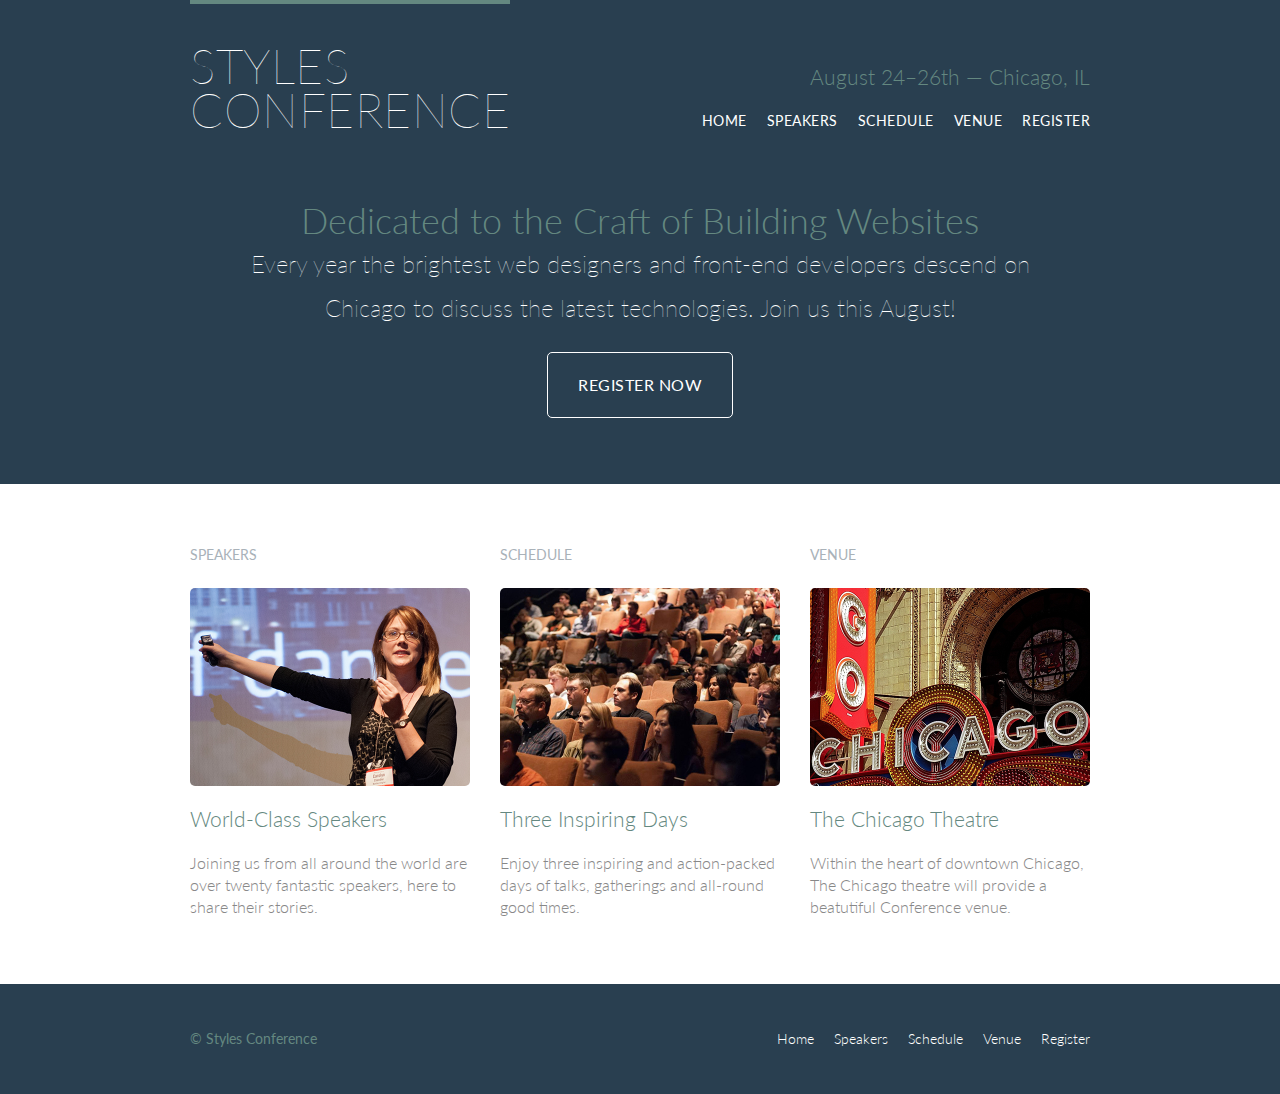
<file: index.html>
<!DOCTYPE html>
<html lang="en">
  <head>
    <meta charset="utf-8"/>
    <link rel="Stylesheet" href="assets/stylesheets/main.css" />
    <link rel="stylesheet"
  href="http://fonts.googleapis.com/css?family=Lato:100,300,400">
    <title>Styles Conference</title>
  </head>
  <body>

    <!--Header-->

    <header class="primary-header container group">
      <h1 class="logo">
        <a href="index.html"> Styles <br> Conference</a>
     </h1>
     
       <h3 class="tagline">August 24&ndash;26th &mdash; Chicago, IL</h3>

       <nav class="nav primary-nav">
        <ul>
            <li><a href="index.html">Home</a></li><!--
            --><li><a href="speakers.html">Speakers</a></li><!--
            --><li><a href="schedule.html">Schedule</a></li><!--
            --><li><a href="venue.html">Venue</a></li><!--
            --><li><a href="register.html">Register</a></li>
        </ul>
       </nav>
    
    </header>

    <!--Hero-->

    <section class="hero container">
        <h2>Dedicated to the Craft of Building Websites</h2>
        <p>
          Every year the brightest web designers and front-end developers descend on Chicago to discuss the latest technologies. Join us this August!
       </p>

       <a class="btn btn-alt" href="register.html">Register Now</a>

    </section>

    <!--Teasers-->

    <section class="row">
      <div class="grid">

      <!--Speakers-->

        <section class="teaser col-1-3">

            <h5>Speakers</h5>
            
             <a href="speakers.html">
              <img src="assets/images/home/speakers.jpg" alt="Professional Speaker"/>
               <h3>World-Class Speakers</h3>
           </a>

            <p>Joining us from all around the world are over twenty fantastic speakers, here to share their stories.</p>
        </section><!--

          Schedule

        --><section class="teaser col-1-3">
              
              <h5>Schedule</h5>
            <a href="schedule.html">
              <img src="assets/images/home/schedule.jpg" alt="Conference Schedule" />
               
               <h3>Three Inspiring Days</h3>
           </a>

            <p>Enjoy three inspiring and action-packed days of talks, gatherings and all-round good times.</p>
        </section><!--

          Venue

        --><section class="teaser col-1-3">

          <h5>Venue</h5>
          
            <a href="venue.html">
               <img src="assets/images/home/venue.jpg" alt="Conference Venue" />
               <h3>The Chicago Theatre</h3>
            </a>
            <p>Within the heart of downtown Chicago, The Chicago theatre will provide a beatutiful Conference venue.</p>
        </section>

        </div>
    </section>

    <!--Footer-->
    <footer class="primary-footer container group">

        <small>&copy; Styles Conference</small>

        <nav class="nav">
          <ul>
            <li><a href="index.html">Home</a></li><!--
            --><li><a href="speakers.html">Speakers</a></li><!--
            --><li><a href="schedule.html">Schedule</a></li><!--
            --><li><a href="venue.html">Venue</a></li><!--
            --><li><a href="register.html">Register</a></li>
          </ul>
        </nav>

    </footer>
  
</body>

</html>
</file>
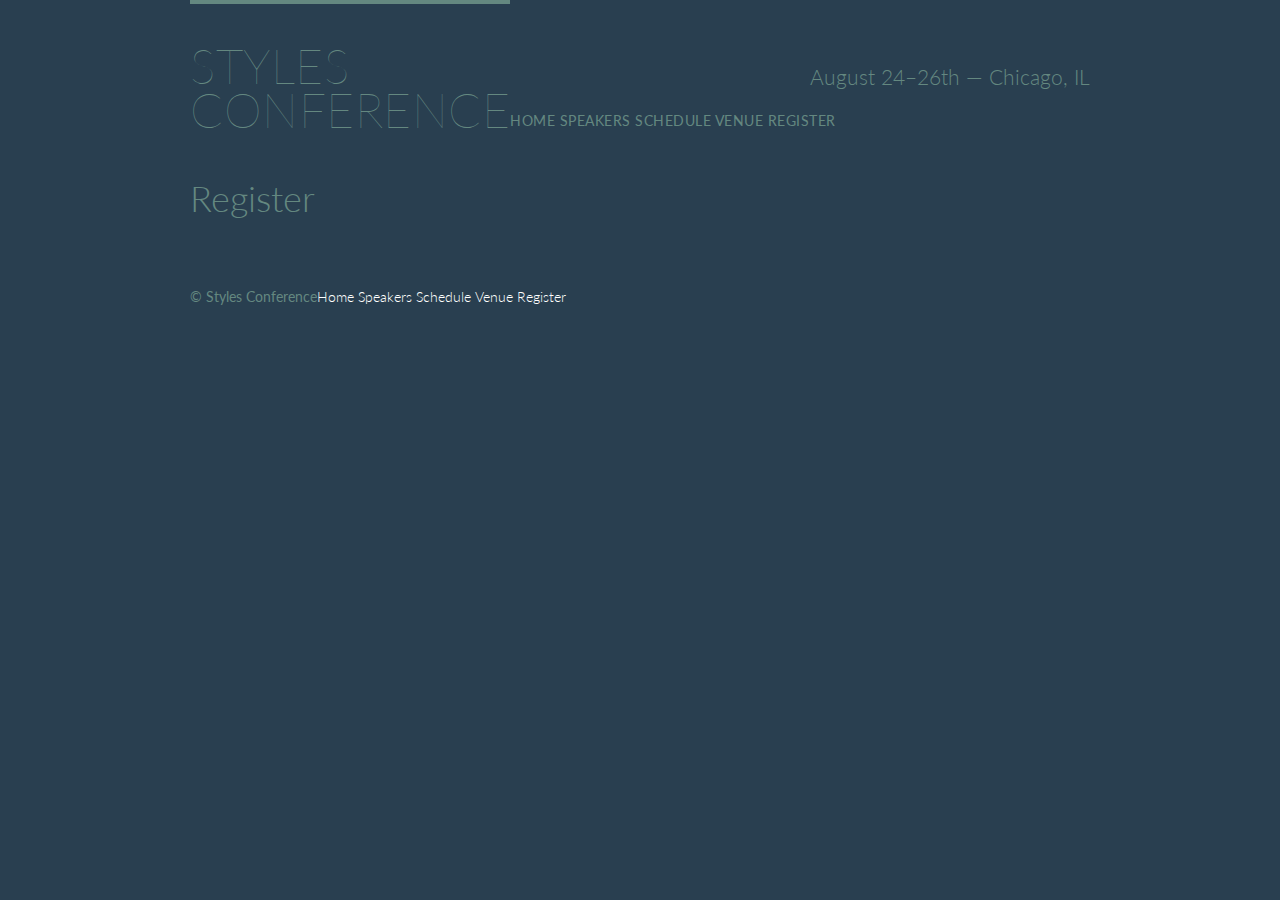
<file: register.html>
<!DOCTYPE html>
<html lang="en">

  <head>
    <meta charset="utf-8">
    <title>Styles Conference</title>
    <link rel="stylesheet" href="assets/stylesheets/main.css">
    <link rel="stylesheet"
  href="http://fonts.googleapis.com/css?family=Lato:100,300,400">
  </head>

  <body>

    <!-- Header -->

    <header class="container group">

      <h1 class="logo">
        <a href="index.html">Styles <br> Conference</a>
      </h1>

      <h3 class="tagline">August 24&ndash;26th &mdash; Chicago, IL</h3>

      <nav class="primary-nav">
        <a href="index.html">Home</a>
        <a href="speakers.html">Speakers</a>
        <a href="schedule.html">Schedule</a>
        <a href="venue.html">Venue</a>
        <a href="register.html">Register</a>
      </nav>

    </header>

    <!-- Main content -->

    <section class="container">

         <h1>Register</h1>

    </section>

    <!-- Footer -->

    <footer class="primary-footer container group">

      <small>&copy; Styles Conference</small>

      <nav>
        <a href="index.html">Home</a>
        <a href="speakers.html">Speakers</a>
        <a href="schedule.html">Schedule</a>
        <a href="venue.html">Venue</a>
        <a href="register.html">Register</a>
      </nav>

    </footer>

  </body>
</html>
</file>
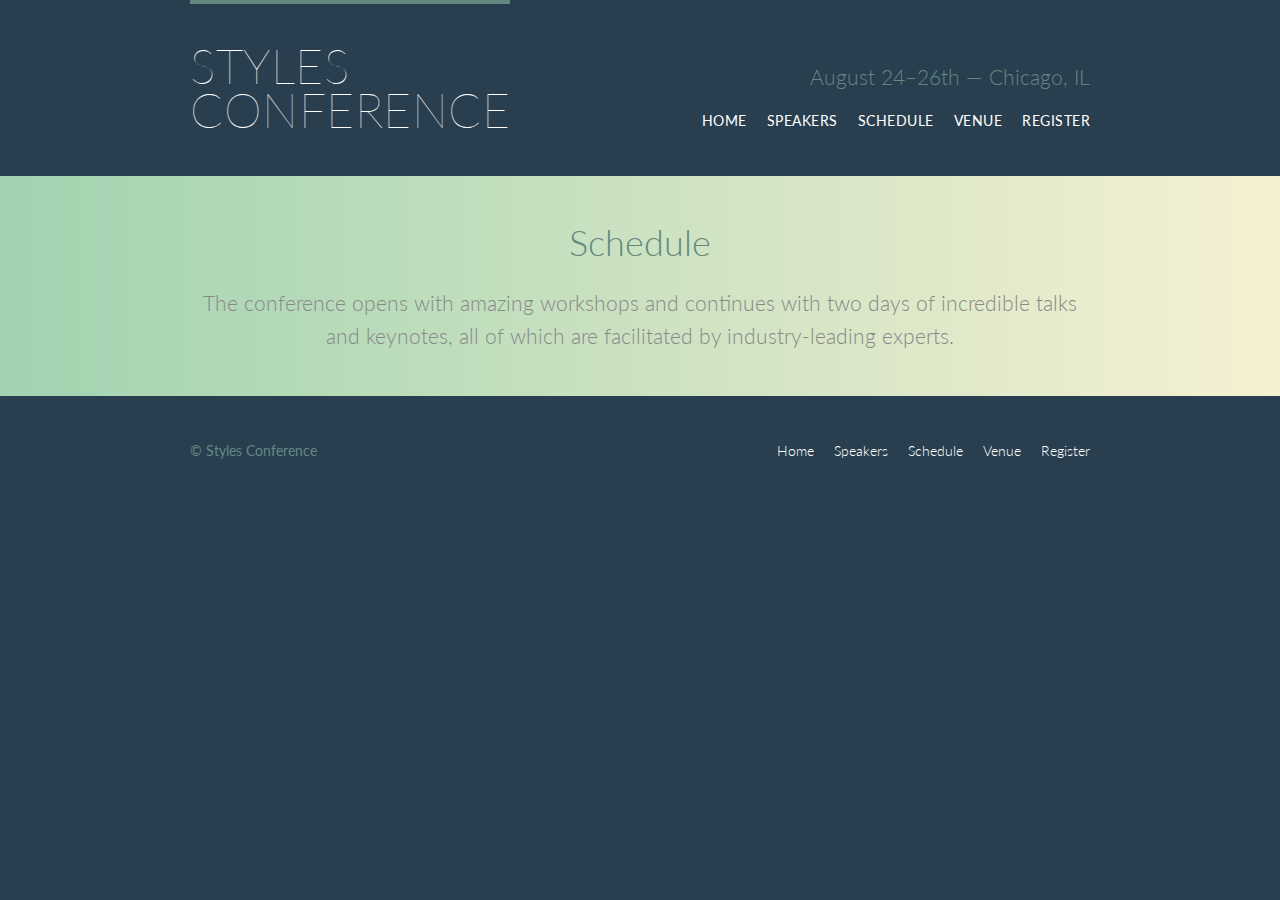
<file: schedule.html>
<!DOCTYPE html>
<html lang="en">

  <head>
    <meta charset="utf-8">
    <title>Styles Conference</title>
    <link rel="stylesheet" href="assets/stylesheets/main.css">
    <link rel="stylesheet"
  href="http://fonts.googleapis.com/css?family=Lato:100,300,400">
  </head>

  <body>

    <!-- Header -->

    <header class="primary-header container group">

      <h1 class="logo">
        <a href="index.html">Styles <br> Conference</a>
      </h1>

      <h3 class="tagline">August 24&ndash;26th &mdash; Chicago, IL</h3>

      <nav class="nav primary-nav">
        <ul>
            <li><a href="index.html">Home</a></li><!--
            --><li><a href="speakers.html">Speakers</a></li><!--
            --><li><a href="schedule.html">Schedule</a></li><!--
            --><li><a href="venue.html">Venue</a></li><!--
            --><li><a href="register.html">Register</a></li>
        </ul>
       </nav>

    </header>

    <!-- Main content -->

    <section class="row-alt">

      <!-- Lead section-->
      
      <div class=" lead container">

         <h1>Schedule</h1>
         <p>The conference opens with amazing workshops and continues with two days of incredible talks and keynotes, all of which are facilitated by industry-leading experts.</p>
      
      </div>

    </section>

    <!-- Footer -->

    <footer class="primary-footer container group">

      <small>&copy; Styles Conference</small>

      <nav class="nav">
        <ul>
          <li><a href="index.html">Home</a></li><!--
          --><li><a href="speakers.html">Speakers</a></li><!--
          --><li><a href="schedule.html">Schedule</a></li><!--
          --><li><a href="venue.html">Venue</a></li><!--
          --><li><a href="register.html">Register</a></li>
        </ul>
      </nav>

    </footer>

  </body>
</html>
</file>
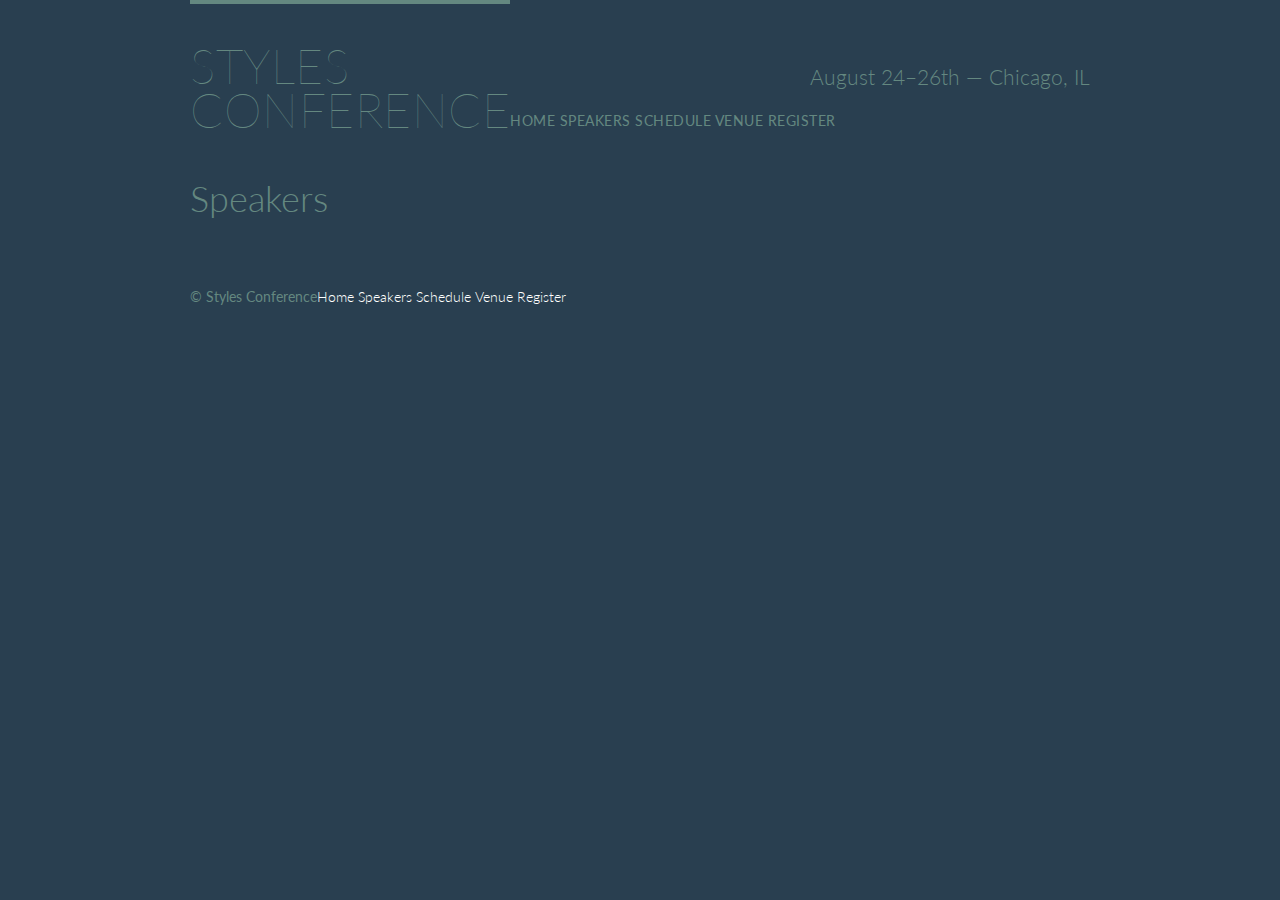
<file: speakers.html>
<!DOCTYPE html>
<html lang="en">

  <head>
    <meta charset="utf-8">
    <title>Styles Conference</title>
    <link rel="stylesheet" href="assets/stylesheets/main.css">
    <link rel="stylesheet"
  href="http://fonts.googleapis.com/css?family=Lato:100,300,400">
  </head>

  <body>

    <!-- Header -->

    <header class="container group">

      <h1 class="logo">
        <a href="index.html">Styles <br> Conference</a>
      </h1>

      <h3 class="tagline">August 24&ndash;26th &mdash; Chicago, IL</h3>

      <nav class="primary-nav">
        <a href="index.html">Home</a>
        <a href="speakers.html">Speakers</a>
        <a href="schedule.html">Schedule</a>
        <a href="venue.html">Venue</a>
        <a href="register.html">Register</a>
      </nav>

    </header>

    <!-- Main content -->

    <section class="container">

       <h1>Speakers</h1>

   </section>

    <!-- Footer -->

    <footer class="primary-footer container group">

      <small>&copy; Styles Conference</small>

      <nav>
        <a href="index.html">Home</a>
        <a href="speakers.html">Speakers</a>
        <a href="schedule.html">Schedule</a>
        <a href="venue.html">Venue</a>
        <a href="register.html">Register</a>
      </nav>

    </footer>

  </body>
</html>
</file>
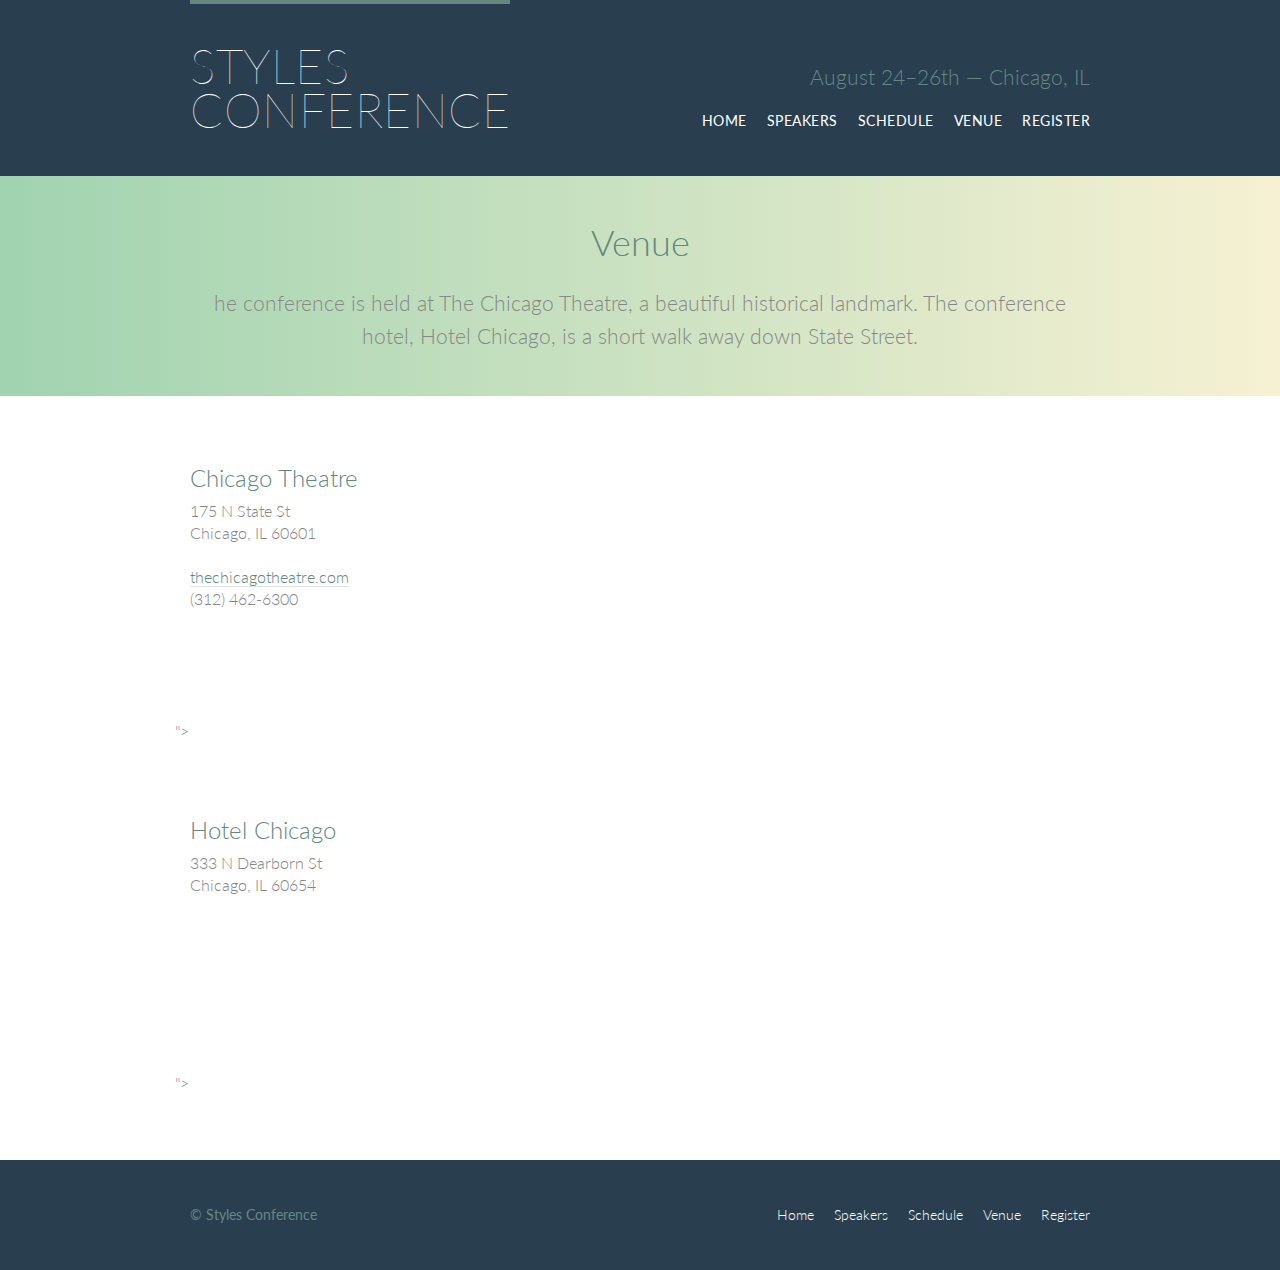
<file: venue.html>
<!DOCTYPE html>
<html lang="en">

  <head>
    <meta charset="utf-8">
    <title>Styles Conference</title>
    <link rel="stylesheet" href="assets/stylesheets/main.css">
    <link rel="stylesheet"
  href="http://fonts.googleapis.com/css?family=Lato:100,300,400">
  </head>

  <body>

    <!-- Header -->

    <header class="primary-header container group">

      <h1 class="logo">
        <a href="index.html">Styles <br> Conference</a>
      </h1>

      <h3 class="tagline">August 24&ndash;26th &mdash; Chicago, IL</h3>

      <nav class="nav primary-nav">
        <ul>
            <li><a href="index.html">Home</a></li><!--
            --><li><a href="speakers.html">Speakers</a></li><!--
            --><li><a href="schedule.html">Schedule</a></li><!--
            --><li><a href="venue.html">Venue</a></li><!--
            --><li><a href="register.html">Register</a></li>
        </ul>
       </nav>

    </header>

    <!-- Lead -->

    <section class="row-alt">
      <div class="lead container">

        <h1>Venue</h1>
        <p>he conference is held at The Chicago Theatre, a beautiful historical landmark. The conference hotel, Hotel Chicago, is a short walk away down State Street.</p>

      </div>
    </section>

    <!--Main Content-->

  <section class="row">
    <div class="grid">

      <!--Chicago Theatre-->

      <section class="venue-theatre">
        <div class="col-1-3">
        <h2>Chicago Theatre</h2>
        <p>175 N State St <br> Chicago, IL 60601</p>
        <p><a href="http://www.thechicagotheatre.com/">thechicagotheatre.com</a> <br> (312) 462-6300 </p> 
        </div><!--
          
        --><iframe class="venue-map col-2-3" src="https://www.google.com/maps/embed?pb=!1m18!1m12!1m3!1d23762.729998636663!2d-87.6454813430371!3d41.88551760134356!2m3!1f0!2f0!3f0!3m2!1i1024!2i768!4f13.1!3m3!1m2!1s0x880e2ca55810a493%3A0x4700ddf60fcbfad6!2sThe%20Chicago%20Theatre!5e0!3m2!1sen!2sug!4v1692367232048!5m2!1sen!2sug" width="600" height="450" style="border:0;" allowfullscreen="" loading="lazy" referrerpolicy="no-referrer-when-downgrade"></iframe>"></iframe>

      </section>

      <section class="venue-hotel">
        <div class="col-1-3">
        <h2>Hotel Chicago</h2>
        <p>333 N Dearborn St <br> Chicago, IL 60654</p>  

        </div><!--
        --><iframe class="venue-map col-2-3" src="https://www.google.com/maps/embed?pb=!1m14!1m8!1m3!1d11880.788596326043!2d-87.628874!3d41.888617!3m2!1i1024!2i768!4f13.1!3m3!1m2!1s0x880e2cae21a12625%3A0x277f22d4b64d5732!2sHotel%20Chicago%20Downtown%2C%20Autograph%20Collection!5e0!3m2!1sen!2sus!4v1692367911411!5m2!1sen!2sus" width="600" height="450" style="border:0;" allowfullscreen="" loading="lazy" referrerpolicy="no-referrer-when-downgrade"></iframe>"></iframe>

      </section>
    </div>

  </section>
    
    <!-- Footer -->

    <footer class="primary-footer container group">

      <small>&copy; Styles Conference</small>

      <nav class="nav">
        <ul>
          <li><a href="index.html">Home</a></li><!--
          --><li><a href="speakers.html">Speakers</a></li><!--
          --><li><a href="schedule.html">Schedule</a></li><!--
          --><li><a href="venue.html">Venue</a></li><!--
          --><li><a href="register.html">Register</a></li>
        </ul>
      </nav>

    </footer>

  </body>
</html>
</file>
<file: assets/stylesheets/main.css>
/* http://meyerweb.com/eric/tools/css/reset/ 2. v2.0 | 20110126
  License: none (public domain)
*/

html, body, div, span, applet, object, iframe,
h1, h2, h3, h4, h5, h6, p, blockquote, pre,
a, abbr, acronym, address, big, cite, code,
del, dfn, em, img, ins, kbd, q, s, samp,
small, strike, strong, sub, sup, tt, var,
b, u, i, center,
dl, dt, dd, ol, ul, li,
fieldset, form, label, legend,
table, caption, tbody, tfoot, thead, tr, th, td,
article, aside, canvas, details, embed,
figure, figcaption, footer, header, hgroup,
menu, nav, output, ruby, section, summary,
time, mark, audio, video {
  margin: 0;
  padding: 0;
  border: 0;
  font-size: 100%;
  font: inherit;
  vertical-align: baseline;
}
/* HTML5 display-role reset for older browsers */
article, aside, details, figcaption, figure,
footer, header, hgroup, menu, nav, section {
  display: block;
}
body {
  line-height: 1;
}
ol, ul {
  list-style: none;
}
blockquote, q {
  quotes: none;
}
blockquote:before, blockquote:after,
q:before, q:after {
  content: '';
  content: none;
}
table {
  border-collapse: collapse;
  border-spacing: 0;
}

/*
  ========================================
  Custom styles
  ========================================
*/
@font-face {
  font-family: "Lobster";
  src: local("Lobster"), url("lobster.woff") format("woff");
}

body {
  font-family: "Lobster", "Comic Sans", cursive;
}

body {
  background: #293f50;
  color: #888;
  font: 300 16px/22px "Lato", "Open Sans", "Helvetica Neue", Helvetica, Arial, san-serif;
}

/*
=================================
            Grid
=================================
*/

*,
*:before,
*:after {
    -webkit-box-sizing: border-box;
    -moz-box-sizing: border-box;
    box-sizing: border-box;
}

.grid,
.container {
  margin: 0 auto;
  width: 960px;
}

.container {
    
    padding-left: 30px;
    padding-right: 30px;
    
}

.col-1-3 {
    width: 33.33%;

}

.col-2-3 {
  width: 66.66%;
}

.col-1-3,
.col-2-3 {
  display: inline-block;
  vertical-align: top;
}

.grid,
.col-1-3,
.col-2-3 {
  padding-left: 15px;
  padding-right: 15px;
}

/*
  ========================================
  Clearfix
  ========================================
*/

.group::before,
.group::after {
  content: "";
  display: table;
}

.group::after {
  clear: both;
}

.group {
  clear: both;
  zoom: 1;
}

/*
  ========================================
  Rows
  ========================================
*/

.row,
.row-alt {
  min-width: 960px;
}

.row {
  background: #fff;
  padding: 60px 0 44px 0;
}

.row-alt {
  background: #cbe2c1;
  background: -webkit-linear-gradient(to right, #a1d3b0, #f6f1d3);
  background: -moz-linear-gradient(to right, #a1d3b0, #f6f1d3);
  background: linear-gradient(to right, #a1d3b0, #f6f1d3);
  padding: 44px 0 22px 0;
}


/*
  ========================================
  Typography
  ========================================
*/

h1, h3, h4, h5, p {
    margin-bottom: 22px;
  }

  h1, h2, h3, h4 {
    color: #648880;
  }

  h1 {
    font-size: 36px;
    line-height: 44px;
  }

  h2 {
    font-size: 24px;
    line-height: 44px;
  }

  h3 {
    font-size: 21px;
  }

  h4 {
    font-size: 18px;
  }

  h5 {
    color: #a9b2b9;
    font-size: 14px;
    font-weight: 400;
    text-transform: uppercase;
  }

  strong {
    font-weight: 400;

  }
  cite, em {
    font-style: italic;
  }

  /*
  ========================================
  Leads
  ========================================
*/.lead {
  text-align: center;
}

.lead p {
  font-size: 21px;
  line-height: 33px;
}

/*
  ========================================
  Buttons
  ========================================
*/

.btn {
    border-radius: 5px;
    color: #fff;
    cursor: pointer;
    display: inline-block;
    font-weight: 400;
    letter-spacing: .5px;
    margin: 0;
    text-transform: uppercase;
}
.btn-default {
  border: 0;
  background: #648880;
  padding: 11px 30px;
  font-size: 14px;
}

.btn-alt {
    border: 1px solid #fff;
    padding: 10px 30px;
}

.btn-alt:hover {
  background: #fff;
  color: #648880;
}


/*
  ========================================
  Home - Hero
  ========================================
*/

.hero {
  color: #fff;
  line-height: 44px;
    padding: 22px 80px 66px 80px;
    text-align: center;
}

.hero h2 {
  font-size: 36px;
}

.hero p {
  font-size: 24px;
  font-weight: 100;
}

/*
  ========================================
  Primary header
  ========================================
*/

.logo {
  border-top: 4px solid #648880;
  float: left;
  font-size: 48px;
  font-weight: 100;
  letter-spacing: .5px;
  line-height: 44px;
  padding: 40px 0 22px 0;
  text-transform: uppercase;
}

.tagline {
  margin: 66px 0 22px 0;
  text-align: right;
}

.primary-nav {
  font-size: 14px;
  font-weight: 400;
  letter-spacing: .5px;
  text-transform: uppercase;
}
/*
  ========================================
  Primary footer
  ========================================
*/

.primary-footer small {
  float: left;
  font-weight: 400;
}

.primary-footer {
  color: #648880;
  font-size: 14px;
  padding-top: 44px;
  padding-bottom: 44px;
}

/*
  ========================================
  Links - Teasers 
  ========================================
*/

.primary-header a,
.primary-footer a {
  color: #fff;
}

.primary-header a:hover,
.primary-footer a:hover {
  color: #648880;
}

a:hover {
  color: #a9b2b9;
}

a {
  color: #648880;
  text-decoration: none;
}

p a {
  border-bottom: 1px solid #dfe2e5;
}

.teaser a:hover h3 {
  color: #a9b2b9;
}

.teaser img {
  border-radius: 5px;
  display: block;
  margin-bottom: 22px;
  max-width: 100%;
}


/*
  ========================================
  Navigation
  ========================================
*/

.nav li {
  display: inline-block;
  margin: 0 10px;
  vertical-align: top;
}

.nav li:last-child {
  margin-right: 0;
}
.nav {
  text-align: right;
}

/*
  ========================================
  Speakers
  ========================================
*/

.speaker-info {
  border: 1px solid #dfe2e5;
  border-radius: 5px;
  margin-top: 88px;
  padding-bottom: 22px 0;
  text-align: center;
}

.speaker {
  margin-bottom: 44px;
}

.speaker-info img {
  border-radius: 50%;
  height: 130px;
  margin: -66px 0 22px 0;
  vertical-align: top;
}

/*
  ========================================
  Venue
  ========================================
*/

.venue-theatre {
  margin-bottom: 66px;
}

.venue-hotel {
  margin-bottom: 22px;
}

.venue-map {
  height: 264px;
}

/*
  ========================================
  Register
  ========================================
*/

.why-attend {
  list-style: square;
  margin: 0 0 22px 30px;
}

form {
  margin-bottom: 22px;
}

input,
select,
textarea {
  font: 300 16px/22px "Lato", "Open Sans", "Helvetica Neue", Helvetica, Arial, sans-serif;
}

.register-group label {
  color: #648880;
  cursor: pointer;
  font-weight: 400;
}

.register-group input,
.register-group select,
.register-group textarea {
  border: 1px solid #c6c9cc;
  border-radius: 5px;
  color: #888;
  display: block;
  margin: 5px 0 27px 0;
  padding: 5px 8px;
}

.register-group input,
.register-group textarea {
  width: 100%;
}

.register-group select {
  height: 34px;
  width: 60px;
}

.register-group textarea {
  height: 78px;
}

/*
  ========================================
  Schedule
  ========================================
*/

table {
  margin-bottom: 44px;
  width: 100%;
}

table:last-child {
  margin-bottom: 0;
}

th,
td {
  padding-bottom: 22px;
  vertical-align: top;
}

th {
  padding-right: 45px;
  text-align: right;
  width: 20%;
}

td {
  width: 40%;
}

thead {
  line-height: 44px;
}

thead th {
  color: #648880;
  font-size: 24px;
}

tbody th {
  color: #a9b2b9;
  font-size: 14px;
  font-weight: 400;
  padding-top: 22px;
  text-transform: uppercase;
}

tbody td {
  border-top: 1px solid #dfe2e5;
  padding: 21px;
}

tbody td:first-of-type {
  padding-right: 15px;
}

tbody td:last-of-type {
  padding-left: 15px;
}

tbody td:only-of-type {
  padding-left: 0;
  padding-right: 0;
}

table a {
  color: #888;
}

table h4 {
  margin-bottom: 0;
}

.schedule-offset {
  color: #a9b2b9;
}




/* ========== Responsive Styles ========== */

@media (max-width: 960px) {
  .container,
  .grid {
    width: 100%;
    padding: 0 20px;
  }

  .col-1-3,
  .col-2-3 {
    width: 100%;
    display: block;
    padding: 10px 0;
  }

  .nav {
    text-align: center;
  }

  .nav li {
    display: block;
    margin: 10px 0;
  }

  .hero {
    padding: 20px;
  }

  .hero h2 {
    font-size: 28px;
  }

  .hero p {
    font-size: 18px;
    line-height: 28px;
  }

  .logo,
  .tagline {
    float: none;
    text-align: center;
    padding: 10px 0;
  }

  .primary-footer small {
    float: none;
    display: block;
    text-align: center;
    margin-bottom: 10px;
  }

  .primary-footer .nav {
    text-align: center;
  }

  .primary-footer .nav li {
    display: inline-block;
    margin: 0 5px;
  }
}
</file>
